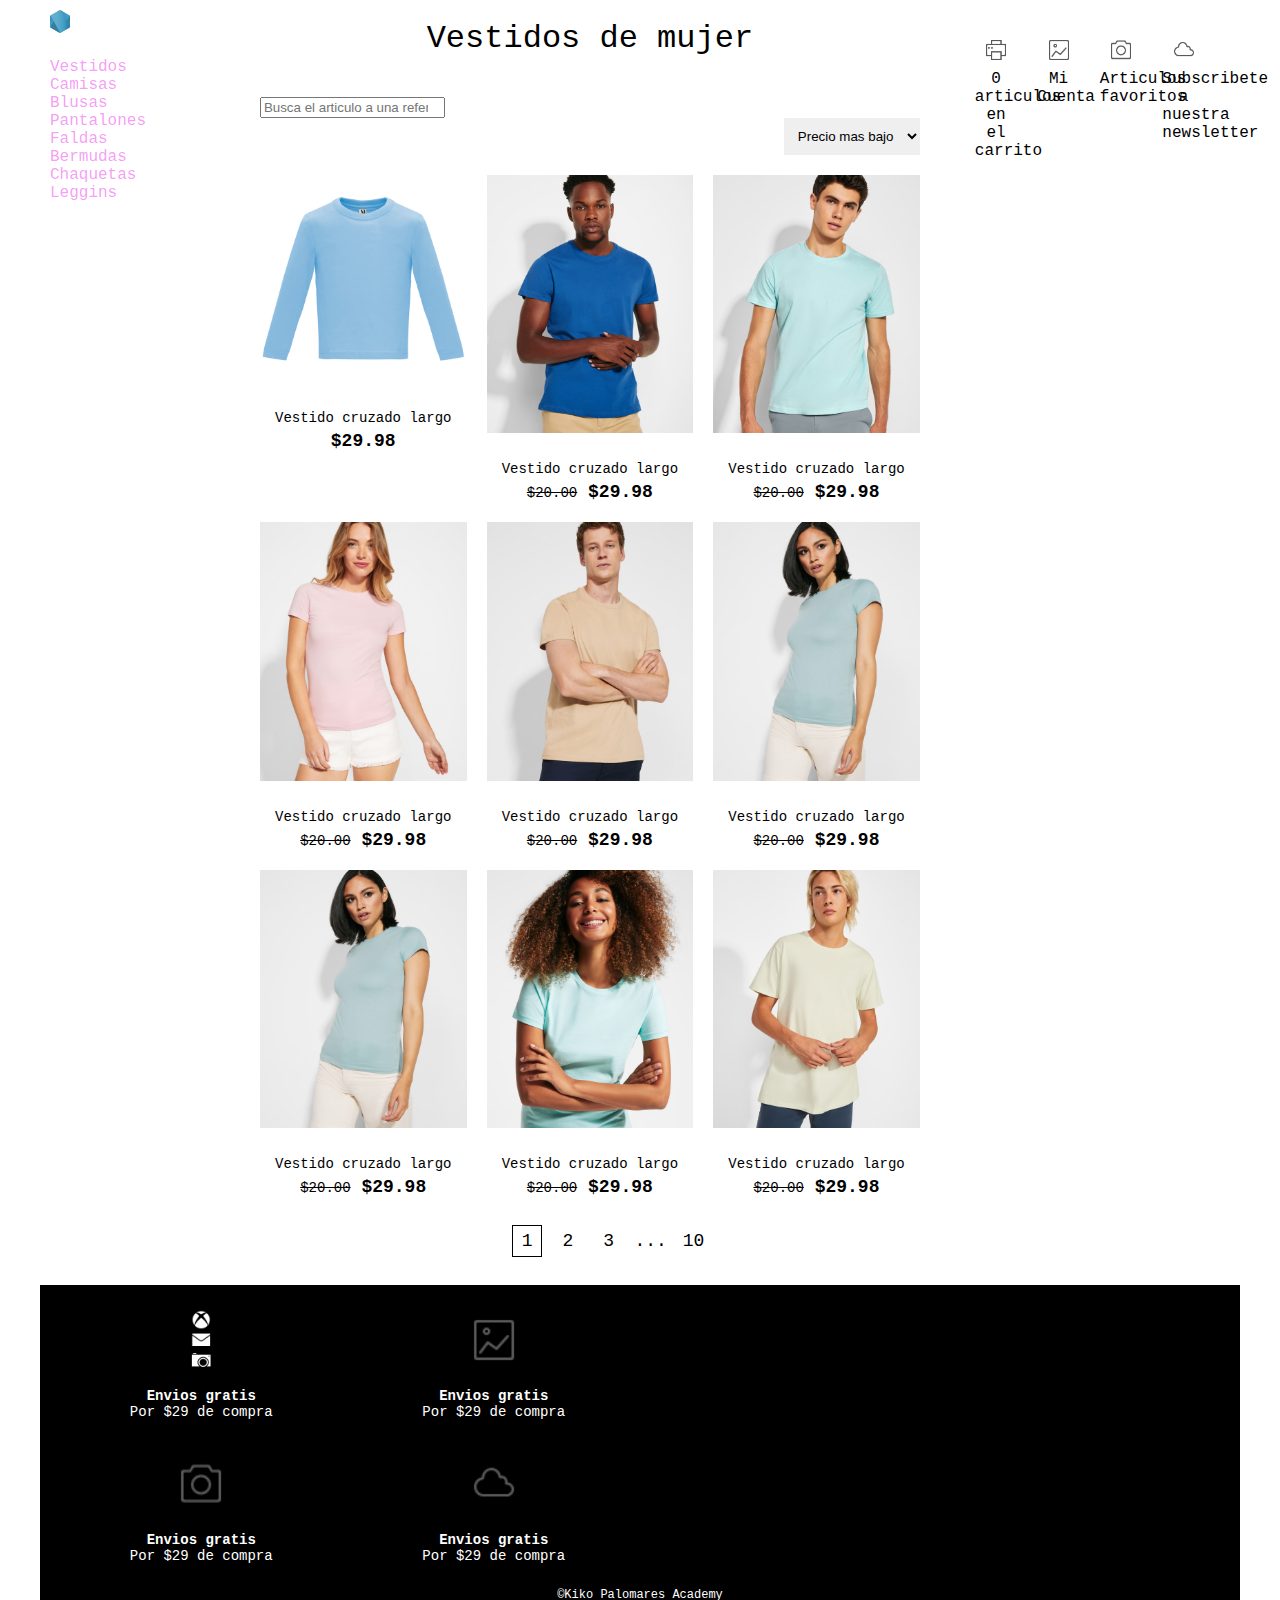
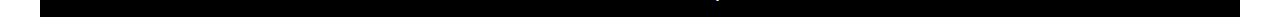
<file: webtienda/index.html>
<!DOCTYPE html>
<html lang="es">
<head>
    <meta charset="UTF-8">
    <meta name="viewport" content="width=device-width, initial-scale=1.0">
    <title>Violet - Ropa de mujer</title>
    <link rel="shortcut icon" href="img/favicon.png" type="image/x-icon">
    <link rel="stylesheet" href="css/style.css">

</head>
<body>


    <div class="container">
        
        
        <div class="row">
        
        <!-- para la s 3 pero cuando llege a la m  3 y l 3-->
        <!-- tamaño smol quiero que mida 3 columnas y en grande 3 columnas -->
        <!-- 1olumna movile -->
        <div class="col-xs-12 col-s-12 col-m-2 col-l-2" ">
            
            <div id="menu-container" include-html="./partials/menu.html"></div>
            
        </div>
        <!-- para la s 6 pero cuando llege a la m  9 y l 9-->
        <!-- tamaño segundo quiero que mida 9 columnas ocupan las 12 y en grande 9 columnas -->
        <div class="col-m-10 col-l-7" >
            <!-- Segundo div container -->
            <div id="products-container" include-html="./partials/products.html"></div>
            
        </div>
        <!-- para la s 3 pero cuando llege a la m  12 y l 12-->
        <!-- tamaño smol quiero que mida 3 columnas y en grande 3 columnas -->
        <div class="col-m-12 col-l-3">
            <!-- Tercer div container -->
            <div id="aside-container" include-html="./partials/aside.html"></div>
            
        </div>
    </div>
    
    <div id="footer-container" include-html="./partials/footer.html"></div>


</div>


    <script src="js/include-html.js"></script>

</body>
</html>
<!-- minuto 3:15 video Estilo general de CSS para nuestra web responsive -->
<!-- video 💙 CSS de los productos - Proyecto web responsive desde cero -->
<!-- voy video: HTML del aside - Proyecto web responsive desde cero -->
</file>
<file: webtienda/css/style.css>
@import "colors.css"; 
@import "common.css"; 
@import "grid.css"; 
@import "menu.css"; 
@import "products.css"; 
@import "aside.css"; 
@import "footer.css"; 
@import "image-effects.css";
</file>
